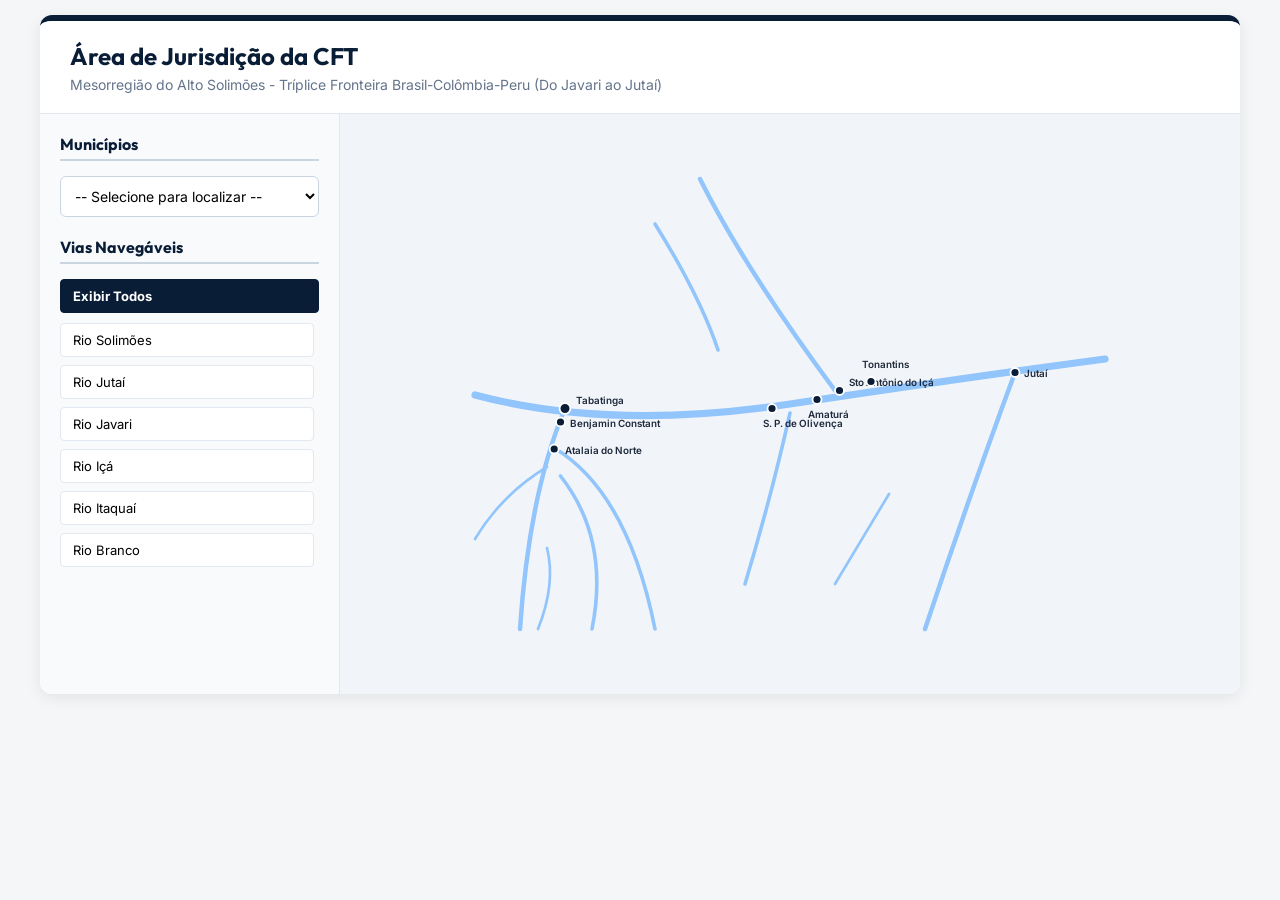
<file: Bem-Vindos/mapa-jurisdicao.html>
<!DOCTYPE html>
<html lang="pt-BR">
<head>
    <meta charset="UTF-8">
    <meta name="viewport" content="width=device-width, initial-scale=1.0">
    <title>Mapa de Jurisdição - Capitania Fluvial de Tabatinga</title>
    
    <!-- Preconectar e carregar fontes do Google para manter coerência visual -->
    <link rel="preconnect" href="https://fonts.googleapis.com">
    <link rel="preconnect" href="https://fonts.gstatic.com" crossorigin>
    <link href="https://fonts.googleapis.com/css2?family=Inter:wght@400;500;600;700&family=Outfit:wght@500;700;800&display=swap" rel="stylesheet">

    <style>
        :root {
            /* Cores Harmonizadas com o Site Principal */
            --primary: #0a1d37;          /* Azul Marinha Profundo */
            --primary-light: #162e4e;
            --accent: #d4af37;           /* Dourado Militar */
            --water: #93c5fd;
            --water-highlight: #3b82f6;
            --bg-color: #f4f6f7;         /* Fundo cinza suave */
            --surface: #ffffff;
            --text-main: #1e293b;
            --text-muted: #64748b;
            
            --font-title: 'Outfit', -apple-system, BlinkMacSystemFont, "Segoe UI", Roboto, sans-serif;
            --font-body: 'Inter', -apple-system, BlinkMacSystemFont, "Segoe UI", Roboto, sans-serif;
        }

        body {
            font-family: var(--font-body);
            background-color: var(--bg-color);
            color: var(--text-main);
            margin: 0;
            padding: 15px;
            display: flex;
            justify-content: center;
            box-sizing: border-box;
        }

        .dashboard-container {
            display: flex;
            flex-direction: column;
            width: 100%;
            max-width: 1200px;
            background: var(--surface);
            border-radius: 12px;
            box-shadow: 0 4px 15px rgba(0,0,0,0.08);
            overflow: hidden;
            border-top: 6px solid var(--primary);
        }

        .header {
            padding: 20px 30px;
            background-color: var(--surface);
            border-bottom: 1px solid #e2e8f0;
        }

        .header h1 {
            margin: 0;
            color: var(--primary);
            font-family: var(--font-title);
            font-size: 24px;
            font-weight: 700;
        }

        .header p {
            margin: 5px 0 0 0;
            color: var(--text-muted);
            font-size: 14px;
        }

        .main-content {
            display: flex;
            flex-direction: row;
            height: 580px;
        }

        /* Painel de Controles Lateral */
        .controls-panel {
            width: 300px;
            padding: 20px;
            background-color: #f8fafc;
            border-right: 1px solid #e2e8f0;
            overflow-y: auto;
            display: flex;
            flex-direction: column;
            gap: 20px;
            box-sizing: border-box;
        }

        .control-group h3 {
            font-family: var(--font-title);
            font-size: 16px;
            font-weight: 700;
            color: var(--primary);
            margin-top: 0;
            margin-bottom: 15px;
            border-bottom: 2px solid #cbd5e1;
            padding-bottom: 5px;
        }

        select, button {
            width: 100%;
            padding: 10px;
            border-radius: 6px;
            border: 1px solid #cbd5e1;
            font-size: 14px;
            font-family: var(--font-body);
            background: var(--surface);
            cursor: pointer;
            transition: all 0.2s ease;
        }

        select:focus {
            outline: none;
            border-color: var(--primary);
            box-shadow: 0 0 0 3px rgba(10, 29, 55, 0.15);
        }

        .river-list {
            display: flex;
            flex-direction: column;
            gap: 8px;
            max-height: 250px;
            overflow-y: auto;
            padding-right: 5px;
        }

        /* Custom Scrollbar para a lista de rios */
        .river-list::-webkit-scrollbar {
            width: 5px;
        }
        .river-list::-webkit-scrollbar-track {
            background: #f1f5f9;
            border-radius: 4px;
        }
        .river-list::-webkit-scrollbar-thumb {
            background: #cbd5e1;
            border-radius: 4px;
        }

        .river-btn {
            text-align: left;
            padding: 8px 12px;
            background: var(--surface);
            border: 1px solid #e2e8f0;
            border-radius: 4px;
            font-size: 13px;
        }

        .river-btn:hover {
            border-color: var(--water-highlight);
            background: #eff6ff;
        }

        .river-btn.active {
            background: var(--primary);
            color: white;
            border-color: var(--primary);
            font-weight: bold;
        }

        /* Painel de Informações (Card) */
        .info-card {
            background: var(--surface);
            border: 1px solid #e2e8f0;
            border-radius: 8px;
            padding: 15px;
            box-shadow: 0 2px 4px rgba(0,0,0,0.03);
            display: none; /* Escondido por padrão */
            animation: fadeIn 0.3s ease;
        }

        @keyframes fadeIn {
            from { opacity: 0; transform: translateY(5px); }
            to { opacity: 1; transform: translateY(0); }
        }

        .info-card.active { display: block; }
        .info-card h4 { margin: 0 0 5px 0; color: var(--primary); font-family: var(--font-title); font-size: 15px; }
        .info-card p { margin: 0; font-size: 20px; font-weight: 700; color: var(--primary-light); }
        .info-card span { font-size: 12px; color: var(--text-muted); font-weight: normal; }

        /* Área do Mapa SVG */
        .map-container {
            flex: 1;
            position: relative;
            background-color: #f1f5f9;
            display: flex;
            align-items: center;
            justify-content: center;
            padding: 20px;
            overflow: hidden;
        }

        svg {
            width: 100%;
            height: 100%;
            max-height: 100%;
        }

        /* Estilos do SVG */
        .river-path {
            fill: none;
            stroke: var(--water);
            stroke-linecap: round;
            stroke-linejoin: round;
            transition: stroke 0.3s, stroke-width 0.3s, filter 0.3s;
            cursor: pointer;
        }

        .river-path:hover { 
            stroke: var(--water-highlight); 
            stroke-width: 10px;
        }
        
        .river-path.highlight {
            stroke: var(--primary);
            stroke-width: 9px !important;
            filter: drop-shadow(0px 3px 6px rgba(10,29,55,0.4));
        }

        .river-path.dimmed { 
            stroke: #e2e8f0; 
            stroke-width: 2px !important;
            opacity: 0.5;
        }

        .city-marker {
            fill: var(--primary);
            stroke: #fff;
            stroke-width: 2;
            transition: all 0.3s cubic-bezier(0.4, 0, 0.2, 1);
            cursor: pointer;
        }

        .city-marker:hover {
            fill: var(--accent);
            r: 7;
        }

        .city-marker.highlight {
            fill: var(--accent);
            r: 8;
            stroke: var(--primary);
            stroke-width: 3;
            filter: drop-shadow(0px 2px 4px rgba(0,0,0,0.2));
        }

        .city-label {
            font-family: var(--font-body);
            font-size: 11px;
            font-weight: 600;
            fill: var(--text-main);
            transition: all 0.3s;
            cursor: pointer;
        }

        .city-label:hover {
            fill: var(--primary-light);
            font-size: 12px;
        }

        .city-label.highlight {
            font-size: 13px;
            font-weight: 800;
            fill: var(--primary);
        }

        /* Responsividade */
        @media (max-width: 768px) {
            body { padding: 5px; }
            .main-content { flex-direction: column; height: auto; }
            .controls-panel { width: 100%; border-right: none; border-bottom: 1px solid #e2e8f0; }
            .map-container { height: 420px; }
        }
    </style>
</head>
<body>

<div class="dashboard-container">
    <div class="header">
        <h1>Área de Jurisdição da CFT</h1>
        <p>Mesorregião do Alto Solimões - Tríplice Fronteira Brasil-Colômbia-Peru (Do Javari ao Jutaí)</p>
    </div>

    <div class="main-content">
        <div class="controls-panel">
            
            <div class="control-group">
                <h3>Municípios</h3>
                <select id="city-select">
                    <option value="none">-- Selecione para localizar --</option>
                    <option value="tabatinga">Tabatinga</option>
                    <option value="benjamin">Benjamin Constant</option>
                    <option value="atalaia">Atalaia do Norte</option>
                    <option value="sao-paulo">São Paulo de Olivença</option>
                    <option value="amatura">Amaturá</option>
                    <option value="santo-antonio">Santo Antônio do Içá</option>
                    <option value="tonantins">Tonantins</option>
                    <option value="jutai">Jutaí</option>
                </select>
            </div>

            <div class="control-group">
                <h3>Vias Navegáveis</h3>
                <button class="river-btn active" data-river="all" id="btn-all-rivers">Exibir Todos</button>
                <div style="margin-top: 10px;" class="river-list" id="river-list-container">
                    <!-- Gerado Dinamicamente -->
                </div>
            </div>

            <div class="info-card" id="river-info-card">
                <h4 id="info-name">Nome do Rio</h4>
                <p><span id="info-length">0</span> <span>km de extensão</span></p>
            </div>

        </div>

        <div class="map-container">
            <svg viewBox="0 0 800 600" xmlns="http://www.w3.org/2000/svg">
                <g id="rivers-layer">
                    <path id="r-curaça" class="river-path" stroke-width="3" d="M 50,450 Q 80,400 130,370" title="Rio Curaçá" />
                    <path id="r-pardo" class="river-path" stroke-width="3" d="M 120,550 Q 140,500 130,460" title="Rio Pardo" />
                    <path id="r-itui" class="river-path" stroke-width="4" d="M 250,550 Q 220,400 140,350" title="Rio Ituí" />
                    <path id="r-itaquai" class="river-path" stroke-width="4" d="M 180,550 Q 200,450 145,380" title="Rio Itaquaí" />
                    <path id="r-boia" class="river-path" stroke-width="3" d="M 450,500 Q 480,450 510,400" title="Rio Bóia" />
                    <path id="r-branco" class="river-path" stroke-width="4" d="M 250,100 Q 300,180 320,240" title="Rio Branco" />
                    
                    <path id="r-jandiatuba" class="river-path" stroke-width="4" d="M 350,500 Q 380,400 400,310" title="Rio Jandiatuba" />
                    <path id="r-jutai" class="river-path" stroke-width="5" d="M 550,550 Q 600,400 650,265" title="Rio Jutaí" />
                    <path id="r-içá" class="river-path" stroke-width="5" d="M 300,50 Q 350,150 450,285" title="Rio Içá" />
                    <path id="r-javari" class="river-path" stroke-width="5" d="M 100,550 Q 110,400 150,305" title="Rio Javari" />
                    
                    <path id="r-solimoes" class="river-path" stroke-width="8" d="M 50,290 Q 200,330 400,300 T 750,250" title="Rio Solimões" />
                </g>

                <g id="cities-layer">
                    <circle id="c-atalaia" class="city-marker" cx="138" cy="350" r="5"/>
                    <text id="t-atalaia" class="city-label" x="150" y="355">Atalaia do Norte</text>

                    <circle id="c-benjamin" class="city-marker" cx="145" cy="320" r="5"/>
                    <text id="t-benjamin" class="city-label" x="155" y="325">Benjamin Constant</text>

                    <circle id="c-tabatinga" class="city-marker" cx="150" cy="305" r="6"/>
                    <text id="t-tabatinga" class="city-label" x="162" y="300">Tabatinga</text>

                    <circle id="c-sao-paulo" class="city-marker" cx="380" cy="305" r="5"/>
                    <text id="t-sao-paulo" class="city-label" x="370" y="325">S. P. de Olivença</text>

                    <circle id="c-amatura" class="city-marker" cx="430" cy="295" r="5"/>
                    <text id="t-amatura" class="city-label" x="420" y="315">Amaturá</text>

                    <circle id="c-santo-antonio" class="city-marker" cx="455" cy="285" r="5"/>
                    <text id="t-santo-antonio" class="city-label" x="465" y="280">Sto Antônio do Içá</text>

                    <circle id="c-tonantins" class="city-marker" cx="490" cy="275" r="5"/>
                    <text id="t-tonantins" class="city-label" x="480" y="260">Tonantins</text>

                    <circle id="c-jutai" class="city-marker" cx="650" cy="265" r="5"/>
                    <text id="t-jutai" class="city-label" x="660" y="270">Jutaí</text>
                </g>
            </svg>
        </div>
    </div>
</div>

<script>
    // Banco de Dados dos Rios
    const riversData = [
        { id: "r-solimoes", name: "Rio Solimões", length: 1700 },
        { id: "r-jutai", name: "Rio Jutaí", length: 1200 },
        { id: "r-javari", name: "Rio Javari", length: 1180 },
        { id: "r-içá", name: "Rio Içá", length: 1050 },
        { id: "r-itaquai", name: "Rio Itaquaí", length: 975 },
        { id: "r-branco", name: "Rio Branco", length: 800 },
        { id: "r-pardo", name: "Rio Pardo", length: 600 },
        { id: "r-curaça", name: "Rio Curaçá", length: 530 },
        { id: "r-jandiatuba", name: "Rio Jandiatuba", length: 500 },
        { id: "r-itui", name: "Rio Ituí", length: 480 },
        { id: "r-boia", name: "Rio Bóia", length: 430 }
    ];

    // Elementos DOM
    const riverListContainer = document.getElementById('river-list-container');
    const btnAllRivers = document.getElementById('btn-all-rivers');
    const riverPaths = document.querySelectorAll('.river-path');
    const infoCard = document.getElementById('river-info-card');
    const infoName = document.getElementById('info-name');
    const infoLength = document.getElementById('info-length');
    const citySelect = document.getElementById('city-select');

    // Inicialização da Lista de Rios (Menu Lateral)
    riversData.forEach(river => {
        const btn = document.createElement('button');
        btn.className = 'river-btn';
        btn.setAttribute('data-river', river.id);
        btn.innerText = river.name;
        
        btn.addEventListener('click', () => selectRiver(river.id));
        riverListContainer.appendChild(btn);
    });

    // Evento "Exibir Todos"
    btnAllRivers.addEventListener('click', () => {
        resetRiosHighlight();
    });

    function resetRiosHighlight() {
        document.querySelectorAll('.river-btn').forEach(b => b.classList.remove('active'));
        btnAllRivers.classList.add('active');
        
        riverPaths.forEach(path => {
            path.classList.remove('highlight', 'dimmed');
        });
        
        infoCard.classList.remove('active');
    }

    // Função de Seleção de Rio
    function selectRiver(riverId) {
        // Encontra o botão correspondente no painel lateral
        const btn = document.querySelector(`[data-river="${riverId}"]`);
        
        // Atualiza Botões da Barra Lateral
        document.querySelectorAll('.river-btn').forEach(b => b.classList.remove('active'));
        btnAllRivers.classList.remove('active');
        if (btn) btn.classList.add('active');

        // Atualiza SVG
        riverPaths.forEach(path => {
            if (path.id === riverId) {
                path.classList.add('highlight');
                path.classList.remove('dimmed');
                // Traz o rio para a frente no SVG (Z-index virtual)
                path.parentNode.appendChild(path);
            } else {
                path.classList.remove('highlight');
                path.classList.add('dimmed');
            }
        });

        // Atualiza Card de Info
        const rData = riversData.find(r => r.id === riverId);
        if (rData) {
            infoName.innerText = rData.name;
            infoLength.innerText = rData.length.toLocaleString('pt-BR');
            infoCard.classList.add('active');
        }
        
        // Se houver algum rio selecionado, garante que as cidades continuem por cima
        // Traz o layer inteiro de cidades para frente para não ficar coberto pela linha grossa destacada
        const citiesLayer = document.getElementById('cities-layer');
        citiesLayer.parentNode.appendChild(citiesLayer);
    }

    // Função de Seleção de Município (Menu Dropdown)
    citySelect.addEventListener('change', (e) => {
        const cityId = e.target.value;
        selectCityOnMap(cityId);
    });

    function selectCityOnMap(cityId) {
        // Reseta marcadores e labels
        document.querySelectorAll('.city-marker').forEach(c => c.classList.remove('highlight'));
        document.querySelectorAll('.city-label').forEach(t => t.classList.remove('highlight'));

        if (cityId !== 'none' && cityId !== '') {
            const marker = document.getElementById(`c-${cityId}`);
            const label = document.getElementById(`t-${cityId}`);
            
            if (marker && label) {
                marker.classList.add('highlight');
                label.classList.add('highlight');
                // Traz o marcador e o label para frente
                marker.parentNode.appendChild(marker);
                label.parentNode.appendChild(label);
            }
        }
    }

    // ==========================================
    // INTERATIVIDADE DIRETA NO MAPA SVG
    // ==========================================

    // Cliques diretos em Rios no SVG
    riverPaths.forEach(path => {
        path.addEventListener('click', () => {
            // Se já estiver selecionado, reseta. Senão, seleciona.
            if (path.classList.contains('highlight')) {
                resetRiosHighlight();
            } else {
                selectRiver(path.id);
            }
        });
    });

    // Cliques diretos em Marcadores (Círculos) de Cidades no SVG
    const cityMarkers = document.querySelectorAll('.city-marker');
    cityMarkers.forEach(marker => {
        marker.addEventListener('click', () => {
            const cityId = marker.id.substring(2); // Remove "c-"
            
            // Se já estiver selecionado no dropdown, desmarca. Senão, marca.
            if (citySelect.value === cityId) {
                citySelect.value = 'none';
            } else {
                citySelect.value = cityId;
            }
            citySelect.dispatchEvent(new Event('change'));
        });
    });

    // Cliques diretos em Rótulos (Textos) de Cidades no SVG
    const cityLabels = document.querySelectorAll('.city-label');
    cityLabels.forEach(label => {
        label.addEventListener('click', () => {
            const cityId = label.id.substring(2); // Remove "t-"
            
            if (citySelect.value === cityId) {
                citySelect.value = 'none';
            } else {
                citySelect.value = cityId;
            }
            citySelect.dispatchEvent(new Event('change'));
        });
    });
</script>
</body>
</html>
</file>
